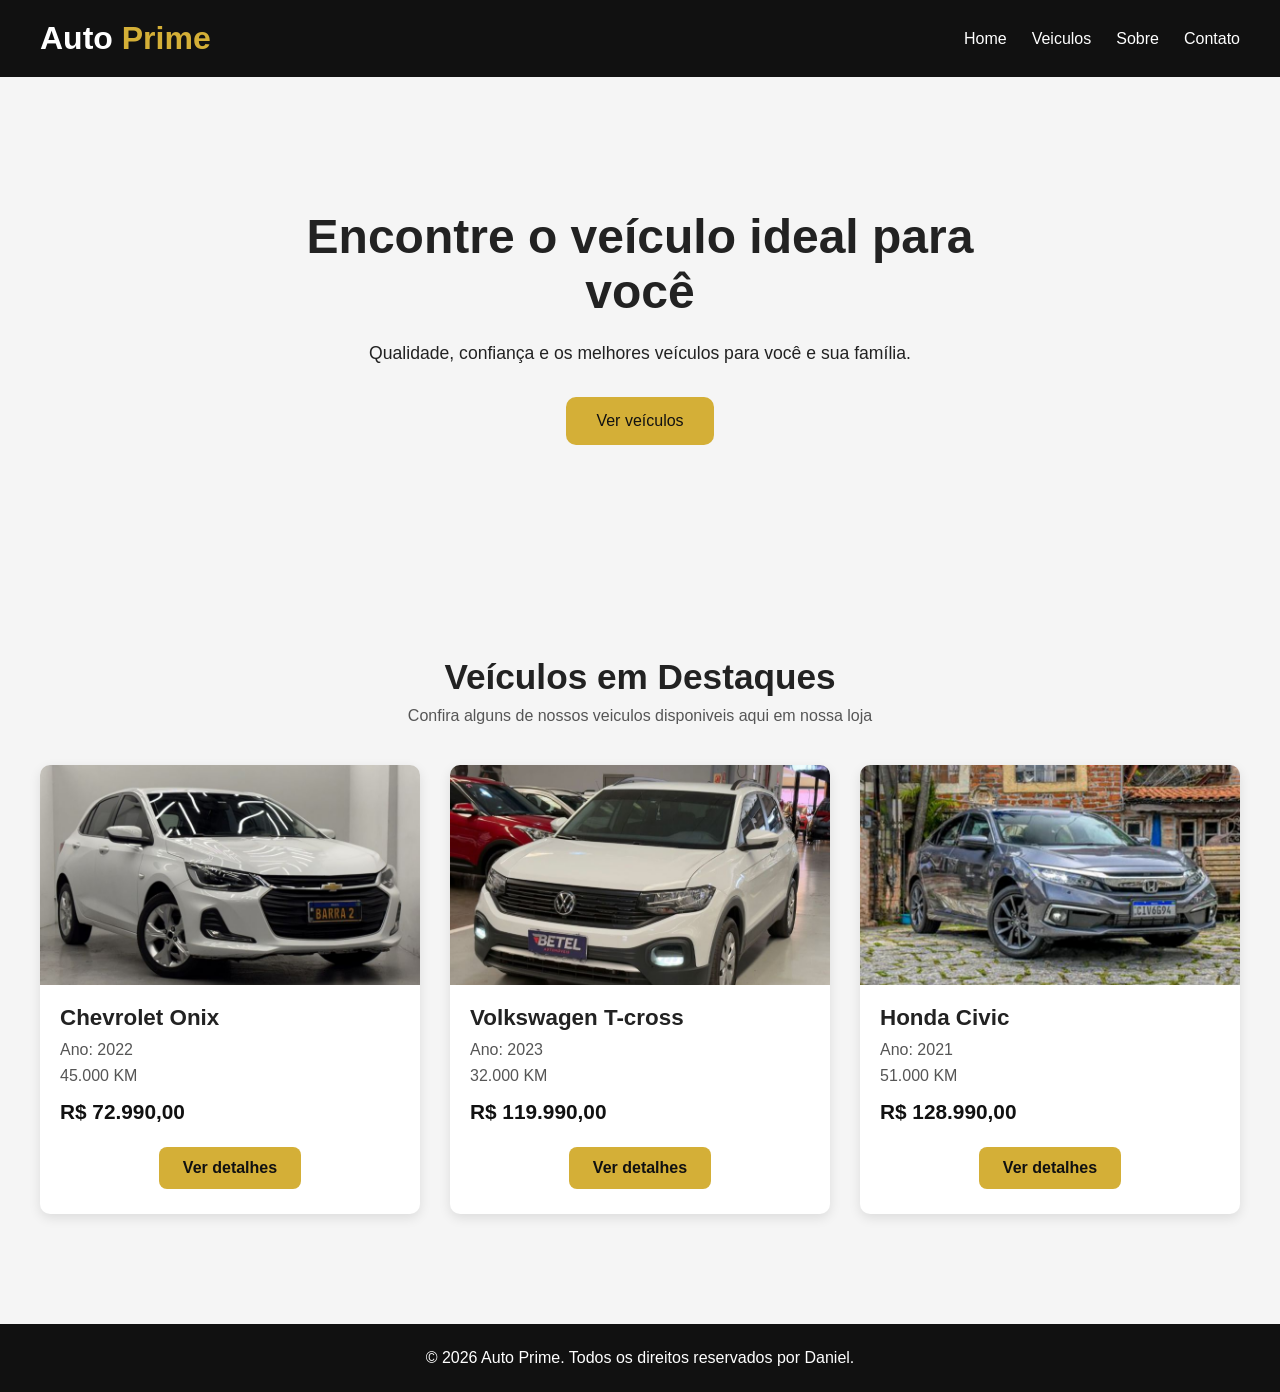
<file: index.html>
<!DOCTYPE html>
<html lang="pt-br">
<head>
    <meta charset="UTF-8">
    <meta name="viewport" content="width=device-width, initial-scale=1.0">
    <title>Auto Prime | Veículos</title>
    <link rel="stylesheet" href="home.css">
    <link rel="shortcut icon" href="img/logo.ico" type="image/x-icon">
</head>
<body>
    <header>
        <nav>
            <div class="nav-container">
                <a class="logo" href="index.html">Auto <span>Prime</span></a>
                <ul>
                    <li><a href="index.html">Home</a></li>
                    <li><a href="veiculos.html">Veiculos</a></li>
                    <li><a href="sobre.html">Sobre</a></li>
                    <li><a href="contatos.html">Contato</a></li>
                </ul>
            </div>
        </nav>
    </header>
    <main>
        <section id="home">
            <div class="hero-conteudo">
                <h1>Encontre o veículo ideal para você</h1>
                <p>
                    Qualidade, confiança e os melhores veículos para você e sua família.

                </p>
                <a href="veiculos.html">Ver veículos</a>

            </div>
        </section>
        <section id="veiculos-destaques">
            <h2>Veículos em Destaques</h2>
            <p>Confira alguns  de nossos veiculos disponiveis aqui em nossa loja</p>
            <div>
                <article>
                    <img src="img/Onix.jpg" alt="Chevrolet Onix 2022">
                    <h3>Chevrolet Onix</h3>
                    <p> Ano: 2022</p>
                    <p> 45.000 KM</p>
                    <p> R$ 72.990,00</p>
                    <a href="detalhes.html">Ver detalhes</a>
                </article>

                <article>
                    <img src="img/T-cross.jpg" alt="Volkswagen T-cross 2023">
                    <h3>Volkswagen T-cross</h3>
                    <p> Ano: 2023</p>
                    <p> 32.000 KM</p>
                    <p> R$ 119.990,00</p>
                    <a href="detalhes.html">Ver detalhes</a>
                </article>

                <article>
                    <img src="img/Honda-Civic.jpeg" alt="Honda Civic 2021">
                    <h3>Honda Civic</h3>
                    <p> Ano: 2021</p>
                    <p> 51.000 KM</p>
                    <p> R$ 128.990,00</p>
                    <a href="detalhes.html">Ver detalhes</a>
                </article>
            </div>
        </section>
    </main>
    <footer>&copy; 2026 Auto Prime. Todos os direitos reservados por Daniel.</footer>
</body>
</html>
</file>
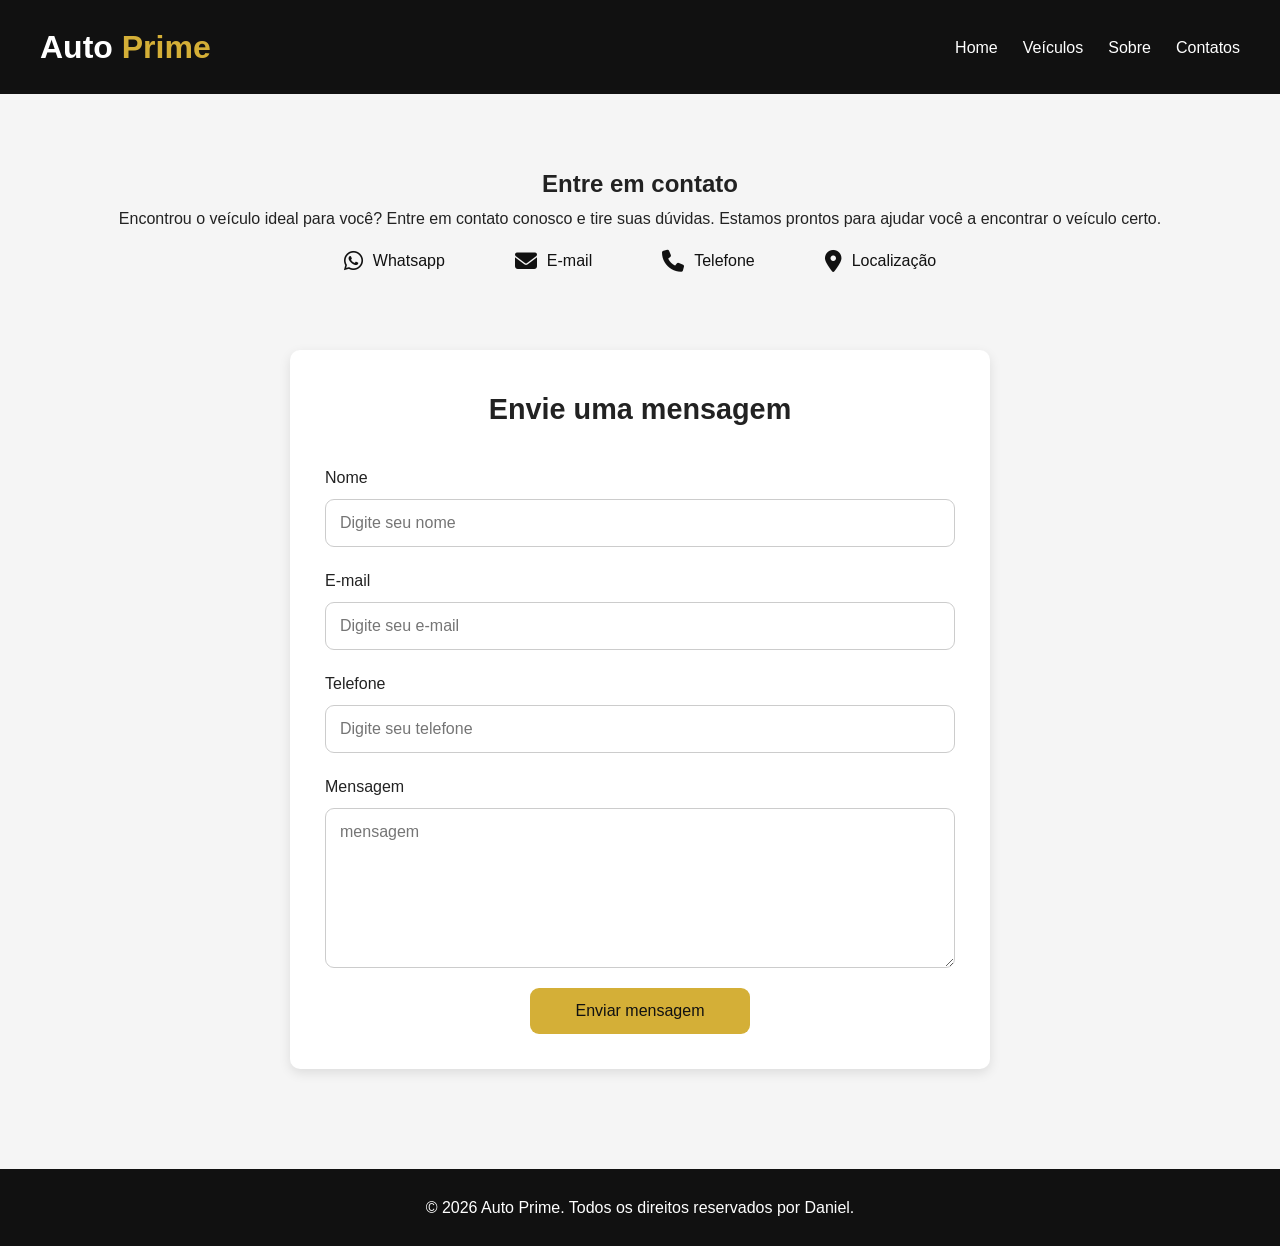
<file: contatos.html>
<!DOCTYPE html>
<html lang="pt-br">
<head>
    <meta charset="UTF-8">
    <meta name="viewport" content="width=device-width, initial-scale=1.0">
    <title>Auto Prime | Veículos</title>
    <link rel="stylesheet" href="contatos.css">
    <link rel="shortcut icon" href="img/logo.ico" type="image/x-icon">
    <link rel="stylesheet" href="https://cdnjs.cloudflare.com/ajax/libs/font-awesome/6.5.2/css/all.min.css">
</head>
<body>
    <header>
        <nav>
            <div class="nav-container">
                 <a class="logo" href="index.html">Auto <span>Prime</span></a>
                    <ul>
                        <li><a href="index.html">Home</a></li>
                        <li><a href="veiculos.html">Veículos</a></li>
                        <li><a href="sobre.html">Sobre</a></li>
                        <li><a href="contatos.html">Contatos</a></li>
                    </ul>
            </div>
        </nav>
    </header>
    <main>
        <section id="contato">
            <div class="contato-conteudo">
                <h1>Entre em contato</h1>
                <p class="descricao">Encontrou o veículo ideal para você? Entre em contato conosco e tire suas dúvidas. Estamos prontos para ajudar você a encontrar o veículo certo.
                </p>
            </div>
            <div class="redes">
                <a href="https://wa.me/5535999999999" target="_blank">
                    <i class="fa-brands fa-whatsapp"></i>
                    <span>Whatsapp</span>
                </a>
                <a href="mailto:contato@autoprime.com.br" target="_blank">
                    <i class="fa-solid fa-envelope"></i>
                    <span>E-mail</span>
                </a>
                <a href="tel:+5535999999999">
                    <i class="fa-solid fa-phone"></i>
                    <span>Telefone</span>
                </a>
                <a href="#">
                    <i class="fa-solid fa-location-dot"></i>
                    <span>Localização</span>
                </a>
            </div>
        </section>
        <section id="formulario">
            <div class="formulario">
                <h2>Envie uma mensagem</h2>
                <form>
                    <div class="campo">
                        <label for="nome">Nome</label>
                        <input type="text" id="nome" name="nome" placeholder="Digite seu nome" required>
                    </div>
                    <div class="campo">
                        <label for="email">E-mail</label>
                        <input type="email" id="email" name="email" placeholder="Digite seu e-mail" required>
                    </div>
                    <div class="campo">
                        <label for="telefone">Telefone</label>
                        <input type="text" id="telefone" name="telefone" placeholder="Digite seu telefone" required>
                    </div>
                    <div class="campo">
                        <label for="mensagem">Mensagem</label>
                        <textarea id="mensagem" name="mensagem" placeholder="mensagem" required></textarea>
                    </div>
                    <button type="submit">Enviar mensagem</button>
                </form>
            </div>
        </section>
    </main>
    <footer><p>&copy; 2026 Auto Prime. Todos os direitos reservados por Daniel.</p></footer>
</body>
</html>
</file>
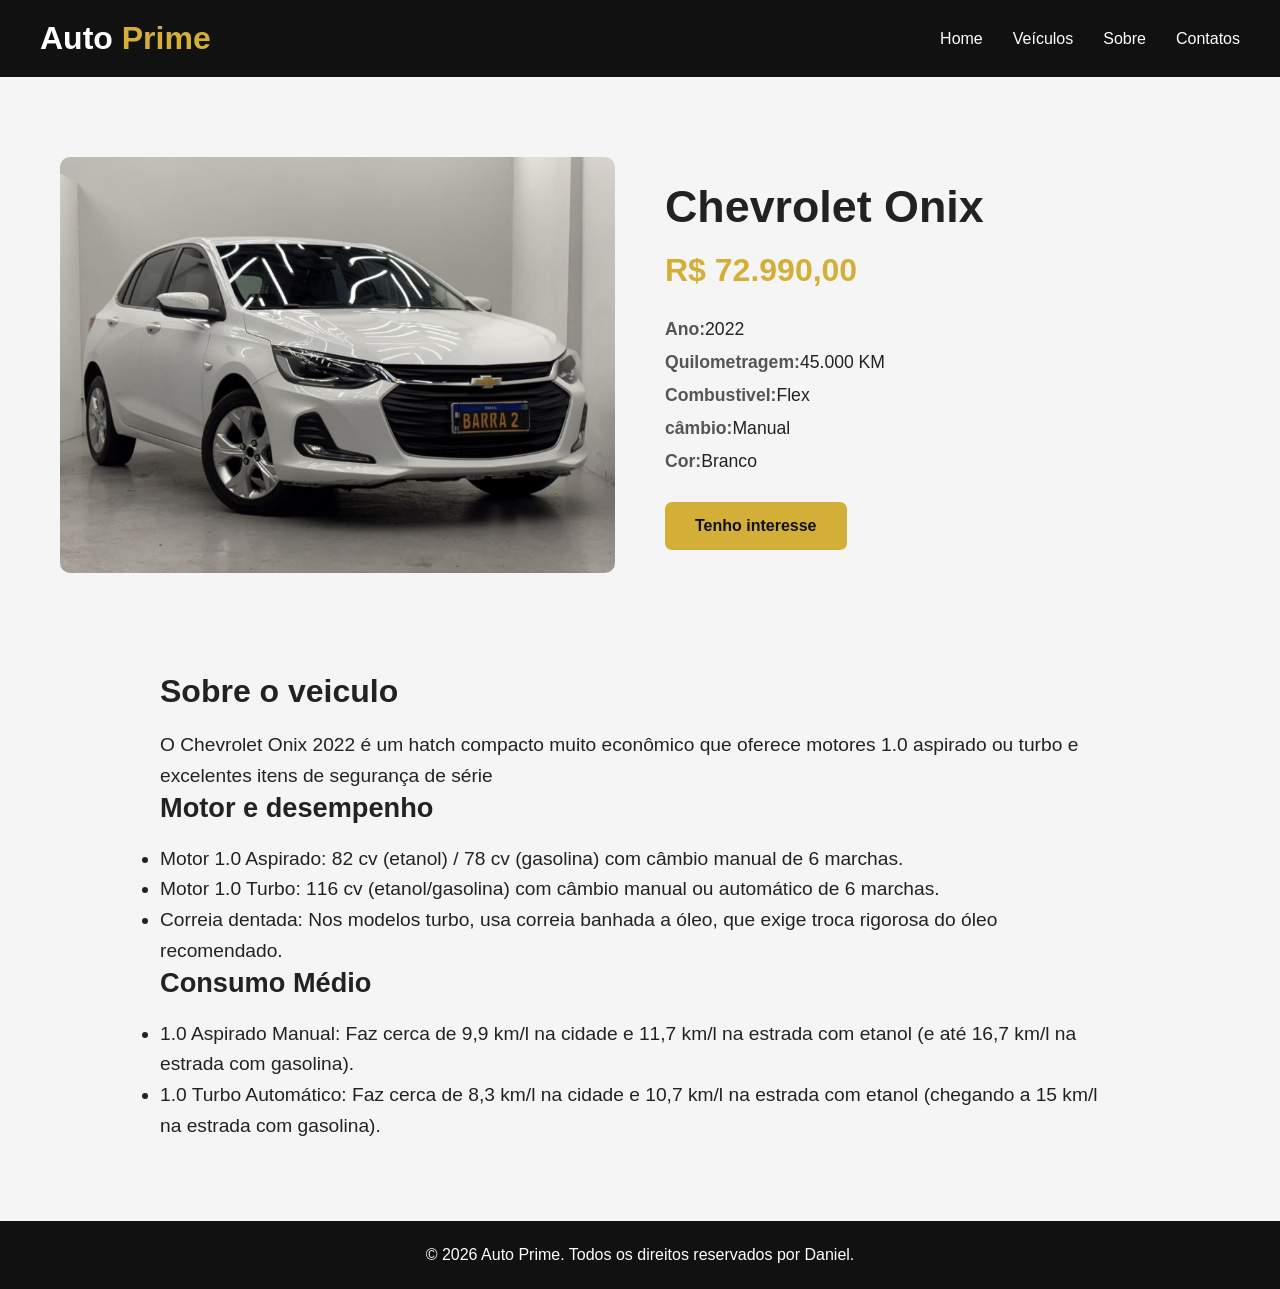
<file: detalhes.html>
<!DOCTYPE html>
<html lang="pt-br">
<head>
    <meta charset="UTF-8">
    <meta name="viewport" content="width=device-width, initial-scale=1.0">
    <link rel="shortcut icon" href="img/logo.ico" type="image/x-icon">
    <link rel="stylesheet" href="detalhes.css">
    <title>Auto Prime | Veículos</title>
</head>
<body>
    <header>
        <nav>
            <div class="nav-container">

                <a class="logo" href="index.html">Auto <span>Prime</span></a>

                <ul>

                    <li><a href="index.html">Home</a></li>
                    <li><a href="veiculos.html">Veículos</a></li>
                    <li><a href="sobre.html">Sobre</a></li>
                    <li><a href="contatos.html">Contatos</a></li>

                </ul>

            </div>
        </nav>
    </header>

    <main>

        <section id="detalhes-veiculos">
            <div class="imagem-veiculo">
                <img id="imagem-veiculo" src="img/Onix.jpg" alt="Chevrolet Onix 2022">
            </div>

            <div class="informacoes-veiculo">
                <h1 id="nome-veiculo">Chevrolet Onix</h1>
                <p id="preco-veiculo" class="preco">R$ 72.990,00</p>
               
                <div class="dados-veiculos">
                    <p><strong>Ano:</strong><span id="ano-veiculo">2022</span></p>
                    <p><strong>Quilometragem:</strong><span id="quilometragem-veiculo">45.000 KM</span></p>
                    <p><strong>Combustivel:</strong><span id="combustivel-veiculo">Flex</span></p>
                    <p><strong>câmbio:</strong><span id="cambio-veiculo">Manual</span></p>
                    <p><strong>Cor:</strong><span id="cor-veiculo">Branco</span></p>
                </div>
                <a href="contatos.html" class="botao-interesse">Tenho interesse</a>
            </div>
        </section>

        <section id="descricao">
            <h2>Sobre o veiculo</h2>
             <p id="descricao-veiculo">O Chevrolet Onix 2022 é um hatch compacto muito econômico que oferece motores 1.0 aspirado ou turbo e excelentes itens de segurança de série</p>
                <h3 >Motor e desempenho</h3>
                <ul id="caracteristicas-veiculo">
                    <li>
                        Motor 1.0 Aspirado: 82 cv (etanol) / 78 cv (gasolina) com câmbio manual de 6 marchas.
                    </li>
                    <li>
                        Motor 1.0 Turbo: 116 cv (etanol/gasolina) com câmbio manual ou automático de 6 marchas.
                    </li>
                    <li>
                        Correia dentada: Nos modelos turbo, usa correia banhada a óleo, que exige troca rigorosa do óleo recomendado.
                    </li>
                </ul>
                <h3>Consumo Médio</h3>
                <ul id="consumo-veiculo">
                    <li>
                        1.0 Aspirado Manual: Faz cerca de 9,9 km/l na cidade e 11,7 km/l na estrada com etanol (e até 16,7 km/l na estrada com gasolina).
                    </li>
                    <li>
                        1.0 Turbo Automático: Faz cerca de 8,3 km/l na cidade e 10,7 km/l na estrada com etanol (chegando a 15 km/l na estrada com gasolina).
                    </li>
                </ul>
        </section>

       
    </main>

    <footer><p>&copy; 2026 Auto Prime. Todos os direitos reservados por Daniel.</p></footer>
    <script src="detalhes.js"></script>
</body>
</html>
</file>
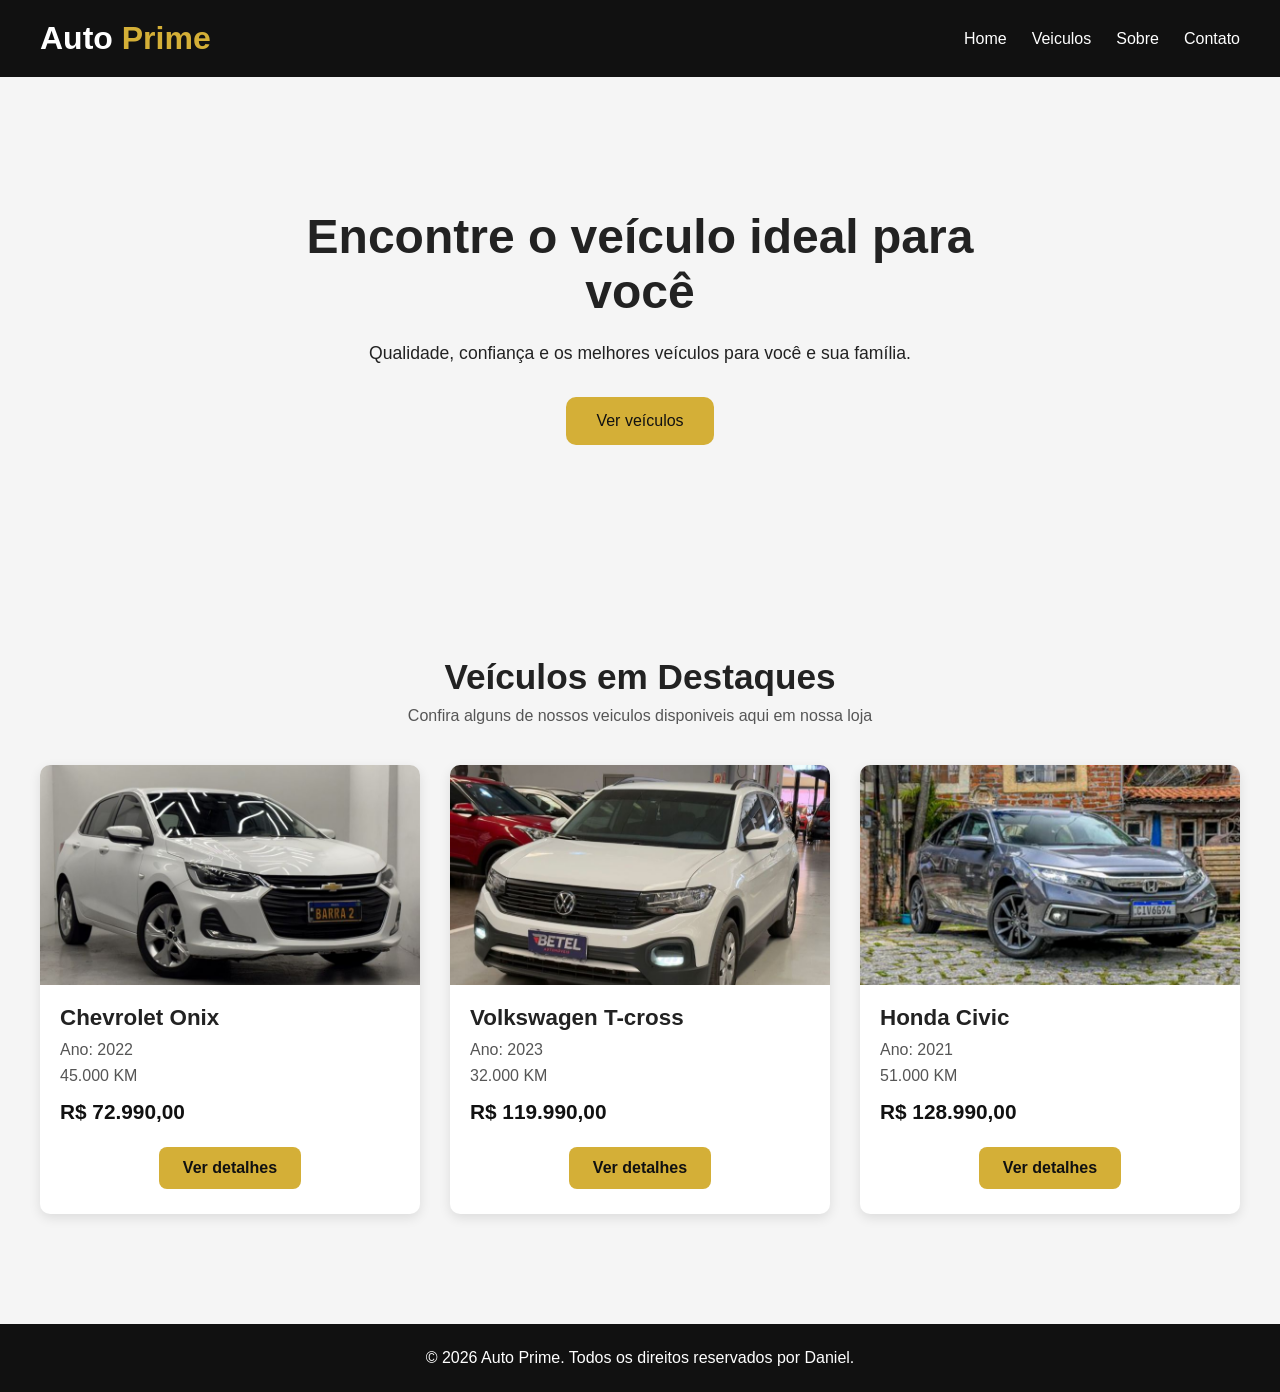
<file: home.html>
<!DOCTYPE html>
<html lang="pt-br">
<head>
    <meta charset="UTF-8">
    <meta name="viewport" content="width=device-width, initial-scale=1.0">
    <title>Auto Prime | Veículos</title>
    <link rel="stylesheet" href="home.css">
    <link rel="shortcut icon" href="img/logo.ico" type="image/x-icon">
</head>
<body>
    <header>
        <nav>
            <div class="nav-container">
                <a class="logo" href="index.html">Auto <span>Prime</span></a>
                <ul>
                    <li><a href="home.html">Home</a></li>
                    <li><a href="veiculos.html">Veiculos</a></li>
                    <li><a href="sobre.html">Sobre</a></li>
                    <li><a href="contatos.html">Contato</a></li>
                </ul>
            </div>
        </nav>
    </header>
    <main>
        <section id="home">
            <div class="hero-conteudo">
                <h1>Encontre o veículo ideal para você</h1>
                <p>
                    Qualidade, confiança e os melhores veículos para você e sua família.

                </p>
                <a href="veiculos.html">Ver veículos</a>

            </div>
        </section>
        <section id="veiculos-destaques">
            <h2>Veículos em Destaques</h2>
            <p>Confira alguns  de nossos veiculos disponiveis aqui em nossa loja</p>
            <div>
                <article>
                    <img src="img/Onix.jpg" alt="Chevrolet Onix 2022">
                    <h3>Chevrolet Onix</h3>
                    <p> Ano: 2022</p>
                    <p> 45.000 KM</p>
                    <p> R$ 72.990,00</p>
                    <a href="detalhes.html">Ver detalhes</a>
                </article>

                <article>
                    <img src="img/T-cross.jpg" alt="Volkswagen T-cross 2023">
                    <h3>Volkswagen T-cross</h3>
                    <p> Ano: 2023</p>
                    <p> 32.000 KM</p>
                    <p> R$ 119.990,00</p>
                    <a href="detalhes.html">Ver detalhes</a>
                </article>

                <article>
                    <img src="img/Honda-Civic.jpeg" alt="Honda Civic 2021">
                    <h3>Honda Civic</h3>
                    <p> Ano: 2021</p>
                    <p> 51.000 KM</p>
                    <p> R$ 128.990,00</p>
                    <a href="detalhes.html">Ver detalhes</a>
                </article>
            </div>
        </section>
    </main>
    <footer>&copy; 2026 Auto Prime. Todos os direitos reservados por Daniel.</footer>
</body>
</html>
</file>
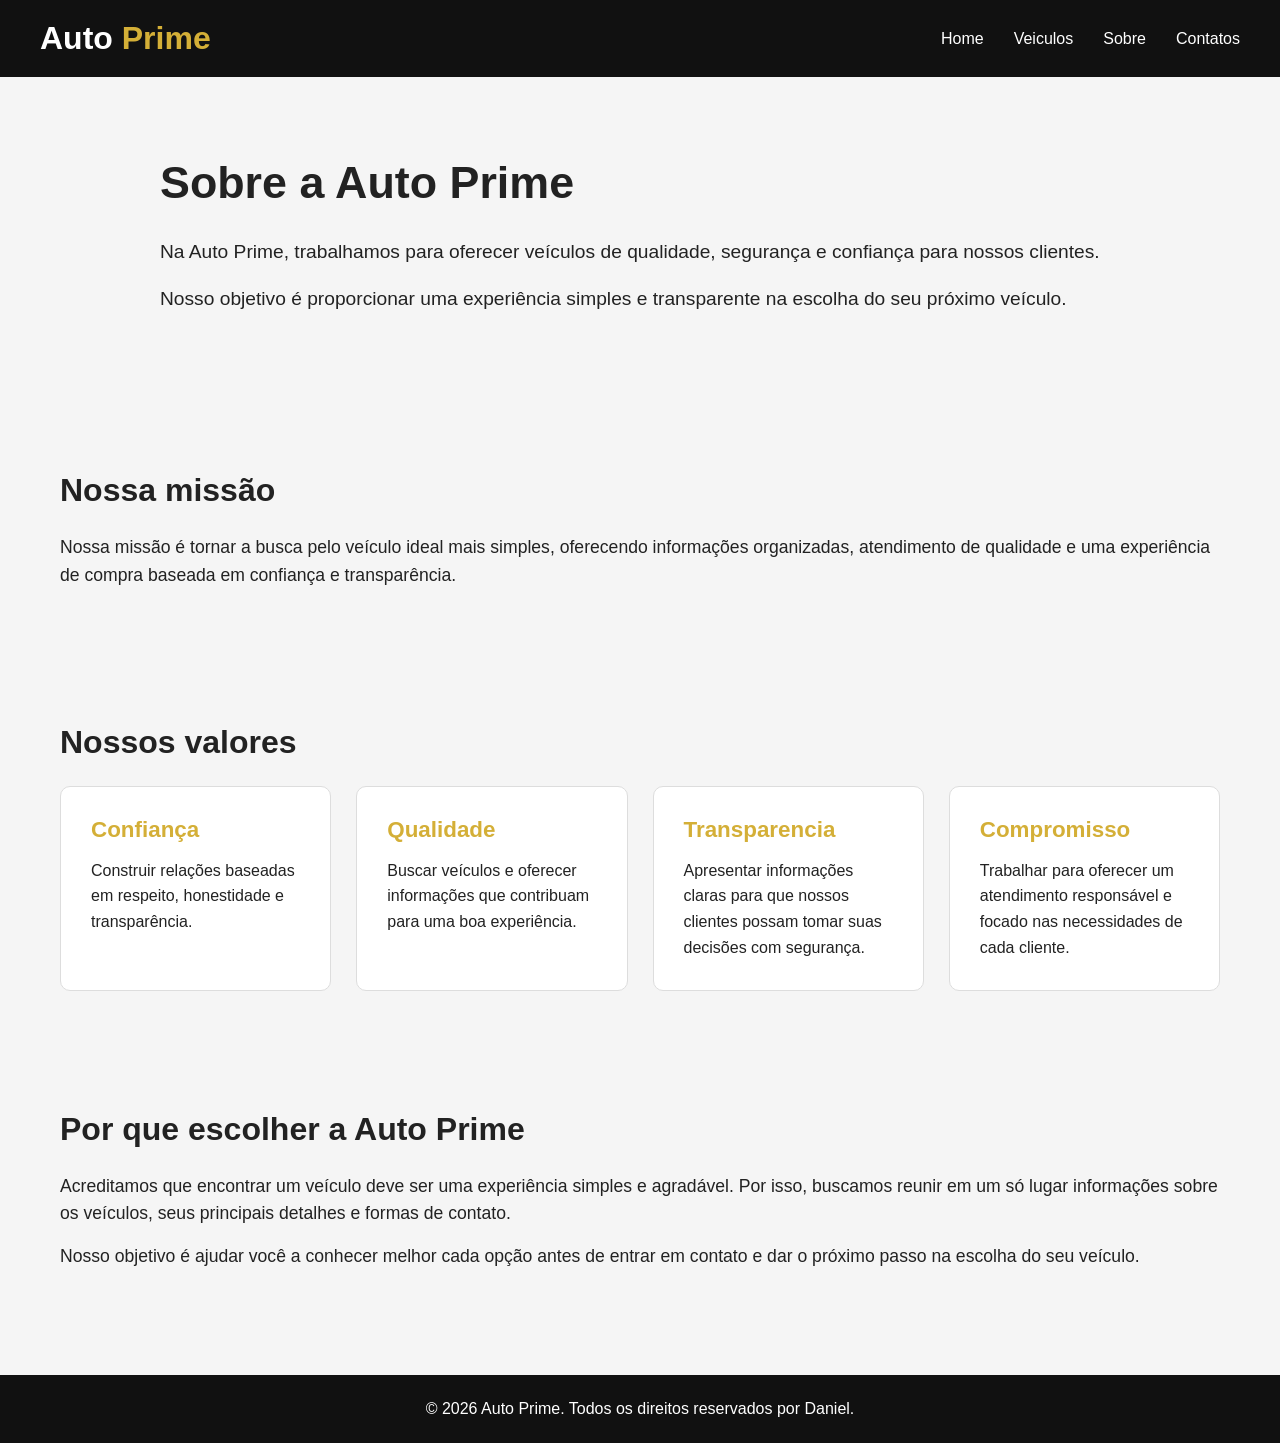
<file: sobre.html>
<!DOCTYPE html>
<html lang="pt-br">
<head>
    <meta charset="UTF-8">
    <meta name="viewport" content="width=device-width, initial-scale=1.0">
    <title>Auto Prime | Veículos</title>
    <link rel="stylesheet" href="sobre.css">
    <link rel="shortcut icon" href="img/logo.ico" type="image/x-icon">
</head>
<body>
    <header>
        <nav>
            <div class="nav-container">
                <a class="logo" href="index.html">Auto <span>Prime</span></a>
                <ul>
                    <li>
                        <a href="index.html">Home</a>
                    </li>
                    <li>
                        <a href="veiculos.html">Veiculos</a>
                    </li>
                    <li>
                        <a href="sobre.html">Sobre</a>
                    </li>
                    <li>
                        <a href="contatos.html">Contatos</a>
                    </li>
                </ul>
            </div>
        </nav>
    </header>
    <main>
        <section id="sobre">
            <h1>Sobre a Auto Prime</h1>
            <p>
                Na Auto Prime, trabalhamos para oferecer veículos de qualidade,
                segurança e confiança para nossos clientes.
            </p>
            <p>
                Nosso objetivo é proporcionar uma experiência simples e transparente
                na escolha do seu próximo veículo.
            </p>

        </section>
        <section id="missao">
            <h2>Nossa missão</h2>
            <p>
                  Nossa missão é tornar a busca pelo veículo ideal mais simples,
                oferecendo informações organizadas, atendimento de qualidade
                e uma experiência de compra baseada em confiança e
                transparência.
            </p>
        </section>
        <section id="valores">
            <h2>Nossos valores</h2>
            <div class="cards-valores">
                <div class="card-valor">
                    <h3>Confiança</h3>
                    <p>
                         Construir relações baseadas em respeito, honestidade
                        e transparência.
                    </p>
                </div>
                <div class="card-valor">
                    <h3>Qualidade</h3>
                    <p>
                         Buscar veículos e oferecer informações que contribuam
                        para uma boa experiência.
                    </p>
                </div>
                <div class="card-valor">
                    <h3>Transparencia</h3>
                    <p>
                        Apresentar informações claras para que nossos clientes
                        possam tomar suas decisões com segurança.
                    </p>
                </div>
                <div class="card-valor">
                    <h3>Compromisso</h3>
                    <p>Trabalhar para oferecer um atendimento responsável
                        e focado nas necessidades de cada cliente.</p>
                </div>
            </div>
        </section>
        <section id="diferenciais">
            <h2>Por que escolher a Auto Prime</h2>
            <p>
                Acreditamos que encontrar um veículo deve ser uma experiência
                simples e agradável. Por isso, buscamos reunir em um só lugar
                informações sobre os veículos, seus principais detalhes e
                formas de contato.
            </p>
            <p>
                Nosso objetivo é ajudar você a conhecer melhor cada opção
                antes de entrar em contato e dar o próximo passo na escolha
                do seu veículo.
            </p>
        </section>
    </main>
    <footer><p>&copy; 2026 Auto Prime. Todos os direitos reservados por Daniel.</p></footer>
</body>
</html>
</file>
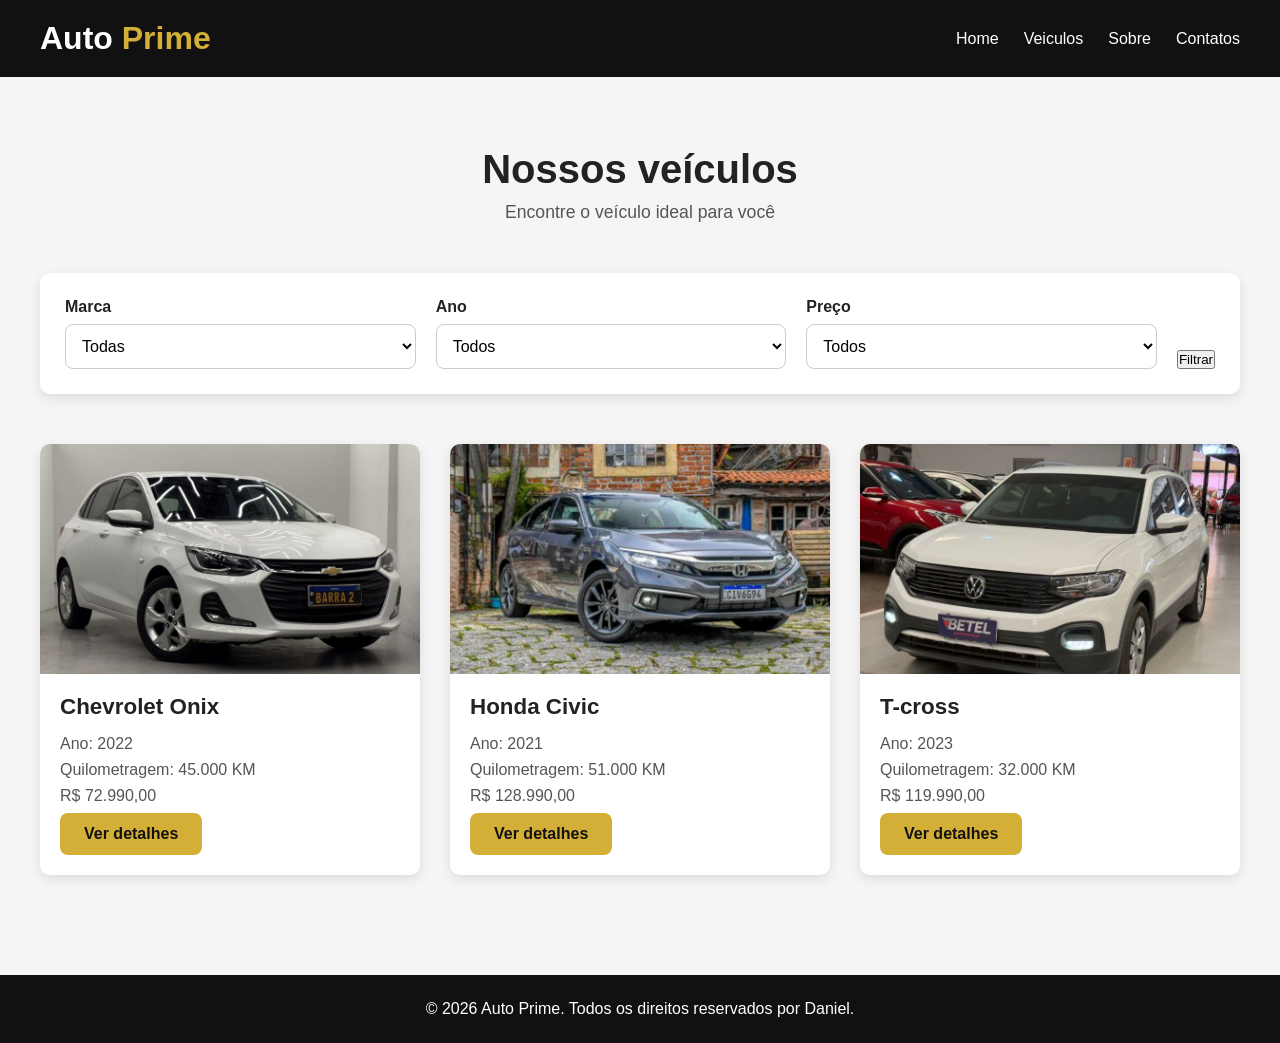
<file: veiculos.html>
<!DOCTYPE html>
<html lang="pt-br">
<head>
    <meta charset="UTF-8">
    <meta name="viewport" content="width=device-width, initial-scale=1.0">
    <title>Auto Prime | Veículos</title>
    <link rel="stylesheet" href="veiculos.css">
    <link rel="shortcut icon" href="img/logo.ico" type="image/x-icon">
</head>
<body>
    <header>
        <nav>
            <div class="nav-container">

                <a class="logo" href="index.html">Auto <span>Prime</span></a>

                <ul>

                    <li><a href="index.html">Home</a></li>
                    <li><a href="veiculos.html">Veiculos</a></li>
                    <li><a href="sobre.html">Sobre</a></li>
                    <li><a href="contatos.html">Contatos</a></li>

                </ul>

            </div>

        </nav>

    </header>

    <main>

        <section id="veiculos">

            <div class="titulo">

                <h1>Nossos veículos</h1>
                <p>Encontre o veículo ideal para você</p>

            </div>

            <div class="filtro-veiculos">

                <div class="campo-filtro">

                    <label for="marca">Marca</label>
                    <select  id="marca">
                        <option value="">Todas</option>
                        <option value="Chevrolet">Chevrolet</option>
                        <option value="Volkswagen">Volkswagen</option>
                        <option value="Honda">Honda</option>
                    </select>

                </div>

                <div class="campo-filtro">

                    <label for="ano">Ano</label>
                    <select  id="ano">
                        <option value="">Todos</option>
                        <option value="2023">2023</option>
                        <option value="2022">2022</option>
                        <option value="2021">2021</option>
                    </select>

                </div>

                <div class="campo-filtro">
                    <label for="preco">Preço</label>
                    <select id="preco">
                        <option value="">Todos</option>
                        <option value="70000">Até R$ 70.000</option>
                        <option value="100000">Até R$ 100.000</option>
                        <option value="150000">Até R$ 150.000</option>
                    </select>
                </div>

                <button type="button">Filtrar</button>

            </div>

            <div class="lista-veiculos">

                <article class="card-veiculo"
                    data-marca="Chevrolet"
                    data-ano="2022"
                    data-preco="72990">

                    <img src="img/Onix.jpg" alt="Chevrolet Onix 2022">

                    <div class="info-veiculos">

                        <h2>Chevrolet Onix </h2>
                        <p>Ano: 2022</p>
                        <p>Quilometragem: 45.000 KM</p>
                        <p class="Preco">R$ 72.990,00 </p>

                        <a href="detalhes.html?carro=onix">Ver detalhes</a>

                    </div>

                </article>

                <article class="card-veiculo"
                data-marca="Honda"
                data-ano="2021"
                data-preco="128990">

                    <img src="img/Honda-Civic.jpeg" alt="Honda Civic 2021">

                    <div class="info-veiculos">

                        <h2>Honda Civic</h2>
                        <p>Ano: 2021</p>
                        <p>Quilometragem: 51.000 KM</p>
                        <p class="Preco">R$ 128.990,00</p>

                        <a href="detalhes.html?carro=civic">Ver detalhes</a>

                    </div>

                </article>

                <article class="card-veiculo"
                data-marca="Volkswagen"
                data-ano="2023"
                data-preco="119990">

                    <img src="img/T-cross.jpg" alt="T-cross 2023">

                    <div class="info-veiculos">

                        <h2>T-cross</h2>
                        <p>Ano: 2023</p>
                        <p>Quilometragem: 32.000 KM</p>
                        <p class="Preco">R$ 119.990,00</p>

                        <a href="detalhes.html?carro=tcross">Ver detalhes</a>

                    </div>

                </article>

            </div>

        </section>

    </main>
    <footer>
        <p>&copy; 2026 Auto Prime. Todos os direitos reservados por Daniel.</p>
    </footer>
    <script src="veiculos.js"></script>
</body>
</html>
</file>
<file: home.css>
@charset "UTF-8";
:root{
    --cor-principal: #111111;
    --cor-secundaria: #f5f5f5;
    --cor-destaque: #d4af37;
    --cor-texto: #222222;
    --cor-texto-claro: #ffffff;
    --cor-links:#c19b2e;
    --cor-sub-titulo:#555;
}

*{
    margin: 0;
    padding: 0;
    box-sizing: border-box;
}

.hero-conteudo{
    max-width: 800px;
    padding: 20px;
}

.logo{
    font-size: 2rem;
    font-weight: bold;
    color: var(--cor-texto-claro);
}

.logo span{
    color: var(--cor-destaque);
}

.nav-container{
    width: 100%;
    max-width: 1200px;
    margin: auto;
    display: flex;
    align-items: center;
    justify-content: space-between;
}

#home{
    min-height: 500px;
    display: flex;
    align-items: center;
    justify-content: center;
    text-align: center;
}

#home h1{
    font-size: 3rem;
    margin-bottom: 20px;
    max-width: 700px;
    margin-left: auto;
    margin-right: auto;
}

#home p{
    font-size: 1.1rem;
    margin-bottom: 30px;
    line-height: 1.6;
}

#home a{
    display: inline-block;
    padding: 15px 30px;
    background-color: var(--cor-destaque);
    border-radius: 10px;
    text-decoration: none;
    color: var(--cor-principal);
    transition: 0.3s;
}

#home a:hover{
    transform: translateY(-5px);
    background-color: var(--cor-links);
    filter: brightness(0.9);
   
}

#veiculos-destaques{
    padding: 80px 20px;
    text-align: center;
    background-color: var(--cor-secundaria);
}

#veiculos-destaques h2{
    font-size: 2.2rem;
    margin-bottom: 10px;
}

#veiculos-destaques p{
    margin-bottom: 40px;
    color: var(--cor-sub-titulo);
}

#veiculos-destaques > div{
    max-width: 1200px;
    margin: 0 auto;
    display: grid;
    grid-template-columns: repeat(3, 1fr);
    gap: 30px;
}

#veiculos-destaques article{
    background-color: var(--cor-texto-claro);
    border-radius: 10px;
    overflow: hidden;
    box-shadow: 0 4px 12px rgba(0,0 , 0, 0.1);
    transition: 0.3s;
    padding-bottom: 25px;
}

#veiculos-destaques article:hover{
    transform: translateY(-8px);
    box-shadow: 0 8px 20px rgba(0, 0, 0, 0.18);
}

#veiculos-destaques article img{

    width: 100%;
    height: 220px;
    object-fit: cover;
    display: block;
}

#veiculos-destaques article h3{
    font-size: 1.4rem;
    margin: 20px 20px 10px;
    text-align: left;
}

#veiculos-destaques article p{
    margin: 8px 20px;
    text-align: left;
    color: var(--cor-sub-titulo);
}

#veiculos-destaques article p:nth-of-type(3){
    font-size: 1.3rem;
    font-weight: 700;
    color: var(--cor-principal);
    margin-top: 15px;

}

#veiculos-destaques article a{
    display: inline-block;
    margin-top: 15px;
    padding: 12px 24px;
    background-color: var(--cor-destaque);
    color: var(--cor-principal);
    text-decoration: none;
    font-weight: 600;
    border-radius: 8px;
    transition: 0.3s;
}

#veiculos-destaques article a:hover{
    filter: brightness(0.9);
    transform: translateY(-5px);
}

body{
    font-family: Arial, Helvetica, sans-serif;
    background-color: var(--cor-secundaria);
    color: var(--cor-texto);
}

header{
    background-color: var(--cor-principal);
    padding: 20px 40px;
}



nav ul{
    list-style: none;
    display: flex;
    gap: 25px;

}

nav a{
    color: var(--cor-texto-claro);
    text-decoration: none;
    display: inline-block;
    position: relative;
    transition: 0.3s;
}

nav a:hover{
    color: var(--cor-destaque);
    transform: translateY(-3px);
}

nav ul li a::after{
    content: "";
    position: absolute;
    left: 0px;
    bottom: -5px;
    width: 0;
    height: 2px;
    background-color: var(--cor-destaque);
    transition: 0.3s;
}

nav ul li a:hover::after{
    width: 100%;
}

footer{
    background-color: var(--cor-principal);
    color: var(--cor-texto-claro);
    text-align: center;
    padding: 25px;
    margin-top: 30px;
}

@media (max-width: 768px){
    header{
        padding: 20px;
    }
    .nav-container{
        flex-direction: column;
        gap: 20px;
    }
    nav ul{
        justify-content: center;
        flex-wrap: wrap;
        gap: 15px;
    }
    #home{
        min-height: 450px;
        padding: 40px 20px;
    }
    #home h1{
        font-size: 2.3rem;
    }
    #home p{
        font-size: 1rem;
    }
    #veiculos-destaques{
        padding: 60px 20px;
    }
    #veiculos-destaques h2{
        font-size: 2rem;
    }
    #veiculos-destaques > div{
        grid-template-columns: repeat(2, 1fr);
        gap: 20px;
    }
    }
    @media (max-width: 600px){
        .logo{
            font-size: 1.8rem;
        }
        nav ul{
            gap: 12px;
        }
        nav ul li a{
            font-size: 0.95rem;
        }
        #home{
            min-height: 400px;
        }
        #home a{
            padding: 13px 25px;
        }
        #veiculos-destauqes{
            padding: 50px 15px;
        }
        #veiculos-destaques h2{
            font-size: 1.8rem;
        }
        #veiculos-destaques > div{
            grid-template-columns: 1fr;
            gap: 25px;
        }
        #veiculos-destaques article img{
            height: 220px;
        }
    }
</file>
<file: contatos.css>
@charset "UTF-8";

:root{
    --cor-principal: #111111;
    --cor-secundaria: #f5f5f5; 
    --cor-destaque: #d4af37; 
    --cor-texto: #222222; 
    --cor-texto-claro: #ffffff; 
    --cor-links: #c19b2e; 
    --cor-sub-titulo: #555555;
}

*{
    margin: 0;
    padding: 0;
    box-sizing: border-box;
}

.logo{
    font-size: 2rem;
    font-weight: bold;
    color: var(--cor-texto-claro);
    text-decoration: none;
}

.logo span{
    color: var(--cor-destaque);
}

.nav-container{
    width: 100%;
    max-width: 1200px;
    margin: auto;
    display: flex;
    align-items: center;
    justify-content: space-between;
}

.titulo{
    max-width: 750px;
    margin: 0 auto 45px;
}

.titulo h1{
    font-size: 2.5rem;
    margin-bottom: 10px;
}

.titulo p{
    color: var(--cor-sub-titulo);
    font-size: 1.1rem;
}

.redes{
    display: flex;
    justify-content: center;
    flex-wrap: wrap;
    gap: 20px;
}

.redes a{
    text-decoration: none;
    color: var(--cor-principal);
    padding: 15px 25px;
    border-radius: 10px;
    display: flex;
    align-items: center;
    gap: 10px;
    transition: 0.3s;
}

.redes a:hover{
    background-color: var(--cor-destaque);
    transform: translateY(-5px);
}

.redes i{
    font-size: 22px;
}

.formulario{
    max-width: 700px;
    margin: auto;
    background-color: var(--cor-texto-claro);
    padding: 35px;
    border-radius: 10px;
    box-shadow: 0 4px 12px rgba(0, 0, 0, 0.1);
}

.formulario h2{
    text-align: center;
    font-size: 1.8rem;
    margin-bottom: 30px;
}

.campo{
    display: flex;
    flex-direction: column;
    gap: 8px;
}

.campo label{
    font-weight: 600px;
}

.campo input, .campo textarea{
    width: 100%;
    padding: 14px;
    border: 1px solid #ccc;
    border-radius: 9px;
    font-size: 1rem;
    font-family: Arial, Helvetica, sans-serif;
    outline: none;
    transition: 0.3s;
}

.campo input:focus, .campo textarea:focus{
    border-color: var(--cor-destaque);
    box-shadow: 0 0 0 2px rgba(212, 175, 55, 0.15);
}

.campo textarea{
    min-height: 160px;
    resize: vertical;
}

#contato{
    max-width: 1200px;
    margin: auto;
    padding: 70px 20px 40px;
    text-align: center;
}

#formulario{
    padding: 20px 20px 70px;
}

body{
    font-family: Arial, Helvetica, sans-serif;
    background-color: var(--cor-secundaria);
    color: var(--cor-texto);
    line-height: 1.7;
}

header{
    background-color: var(--cor-principal);
    padding: 20px 40px;
}

nav a{
    color: var(--cor-texto-claro);
    text-decoration: none;
    display: inline-block;
    position: relative;
    transition: 0.3s;
}

nav a:hover{
    color: var(--cor-destaque);
    transform: translateY(-5px);
}

nav ul{
    list-style: none;
    display: flex;
    gap: 25px;
}

nav ul li a{
    color: var(--cor-texto-claro);
    text-decoration: none;
    display: inline-block;
    position: relative;
    transition: 0.3s;
}

nav ul li a:hover{
    color: var(--cor-destaque);
    transform: translateY(-5px);
}

nav ul li a::after{
    content: "";
    position: absolute;
    left: 0;
    bottom: -5px;
    width: 0;
    height: 2px;
    background-color: var(--cor-destaque);
    transition: 0.3s;
}

nav ul li a:hover::after{
    width: 100%;
}

form{
    display: flex;
    flex-direction: column;
    gap: 20px;
}

form button{
    width: 220px;
    margin: auto;
    padding: 14px 20px;
    border: none;
    border-radius: 9px;
    background-color: var(--cor-destaque);
    color: var(--cor-principal);
    font-size: 1rem;
    font-weight: 600px;
    cursor: pointer;
    transition: 0.3s;
}

form button:hover{
    transform: translateY(-5px);
    filter: brightness(0.9);
}

footer{
    background-color: var(--cor-principal);
    color: var(--cor-texto-claro);
    text-align: center;
    padding: 25px;
    margin-top: 30px;
}

@media (max-width: 768px){
    header{
        padding: 20px;
    }
    .nav-container{
        flex-direction: column;
        gap: 20px;
    }
    nav ul{
        justify-content: center;
        flex-wrap: wrap;
        gap: 15px;
    }
    #contato{
        padding-top: 50px;
    }
    .titulo h1{
        font-size: 2rem;
    }
    .formulario{
        padding: 25px 20px;
    }
}

@media (max-width: 480px){
    .logo{
        font-size: 1.7rem;
    }
    nav ul{
        gap: 12px;
    }
    nav ul li a{
        font-size: 14px;
    }
    .redes{
        flex-direction: column;
    }
    .redes a{
        justify-content: center;
    }
    form button{
        width: 100%;
    }
}
</file>
<file: detalhes.css>
@charset "UTF-8";

:root{
     --cor-principal: #111111;
    --cor-secundaria: #f5f5f5;
    --cor-destaque: #d4af37;
    --cor-texto: #222222;
    --cor-texto-claro: #ffffff;
    --cor-links:#c19b2e;
    --cor-sub-titulo:#555;
}

*{
    margin: 0;
    padding: 0;
    box-sizing: border-box;
}

.nav-container{
    width: 100%;
    max-width: 1200px;
    margin: auto;
    display: flex;
    align-items:center;
    justify-content: space-between;
}

.logo{
    font-size: 2rem;
    font-weight: bold;
    color: var(--cor-texto-claro);
    text-decoration: none;
}

.logo span{
    color: var(--cor-destaque);
}

.imagem-veiculo{
    width: 100%;
}

.informacoes-veiculo h1{
    font-size: 2.8rem;
    margin-bottom: 20px;
}

.preco{
    color: var(--cor-destaque);
    font-size: 2rem;
    font-weight: bold;
    margin-bottom: 30px;
}

.dados-veiculos{
    margin-bottom: 30px;
}

.dados-veiculos p{
    margin-bottom: 12px;
    font-size: 1.1rem;
}

.dados-veiculos strong{
    color: var(--cor-sub-titulo);
}

.botao-interesse{
    display: inline-block;
    background-color: var(--cor-destaque);
    color: var(--cor-principal);

    padding: 15px 30px;

    text-decoration: none;
    font-weight: bold;

    border-radius: 7px;
    transition: 0.3s;

}

.botao-interesse:hover{
    transform: translateY(-3px);
    filter: brightness(0.9);
}

#detalhes-veiculos{
    max-width: 1200px;
    margin: 60px auto;
    padding: 20px;

    display: grid;
    grid-template-columns: 1fr 1fr;
    gap: 50px;
    align-items: center;
}


#imagem-veiculo{
    width: 100%;
    max-width: 600px;
    border-radius: 10px;
    display: block;
}



#descricao{
    max-width: 1000px;
    margin: 0 auto 60px;
    padding: 20px;
}

#descricao h2{
    font-size: 2rem;
    margin-bottom: 20px;
}

#descricao h3{
    font-size: 1.7rem;
    margin-bottom: 20px;
}

#descricao p{
    color: var(--cor-texto);
    font-size: 1.2rem;
    line-height: 1.6;
}

#descricao ul li{
    color: var(--cor-texto);
    font-size: 1.2rem;
    line-height: 1.6;
}

body{
    font-family: Arial, Helvetica, sans-serif;
    background-color: var(--cor-secundaria);
    color: var(--cor-texto);
}

header{
    background-color: var(--cor-principal);
    padding: 20px 40px;
}

nav a{
    color: var(--cor-texto-claro);
    text-decoration: none;
    display: inline-block;
    position: relative;
    transition: 0.3s;
}

nav a:hover{
    color: var(--cor-destaque);
    transform: translateY(-5px);
}

nav ul{
    display: flex;
    list-style: none;
    gap: 30px;
}

nav ul a{
    color: var(--cor-texto-claro);
    text-decoration: none;
    display: inline-block;
    position: relative;
    transition: 0.3s;
}

nav ul a:hover{
    color: var(--cor-destaque);
    transform: translateY(-5px);
}

nav ul li a{
    color: var(--cor-texto-claro);
    text-decoration: none;
    font-size: 1rem;
    transition: 0.3s;
}

nav ul li a:hover{
    color: var(--cor-destaque);
    transform: translateY(-5px);

}

nav ul li a::after{
    content: "";
    position: absolute;
    left: 0;
    bottom: -5px;
    width: 0;
    height: 2px;
    background-color: var(--cor-destaque);
    transition: 0.3s;
}

nav ul li a:hover::after{
    width: 100%;
}
footer{
    background-color: var(--cor-principal);
    color: var(--cor-texto-claro);
    text-align: center;
    padding: 25px;
    margin-top: 30px;
}
@media (max-width: 768px) {

    header {
        padding: 20px;
    }

    .nav-container {
        flex-direction: column;
        gap: 20px;
    }

    .logo {
        font-size: 1.8rem;
    }

    nav ul {
        gap: 20px;
        padding: 0;
        flex-wrap: wrap;
        justify-content: center;
    }

    nav ul li a {
        font-size: 0.95rem;
    }

    #detalhes-veiculos {
        grid-template-columns: 1fr;
        gap: 30px;
        margin: 30px auto;
        padding: 20px;
    }

    .imagem-veiculo {
        width: 100%;
    }

    #imagem-veiculo {
        width: 100%;
        max-width: 100%;
        height: auto;
    }

    .informacoes-veiculo h1 {
        font-size: 2.2rem;
        margin-bottom: 15px;
    }

    .preco {
        font-size: 1.7rem;
        margin-bottom: 25px;
    }

    .dados-veiculos p {
        font-size: 1rem;
    }

    .botao-interesse {
        width: 100%;
        text-align: center;
        padding: 14px 20px;
    }

    #descricao {
        padding: 20px;
        margin-bottom: 40px;
    }

    #descricao h2 {
        font-size: 1.8rem;
    }

    #descricao h3 {
        font-size: 1.5rem;
        margin-top: 30px;
    }

    #descricao p,
    #descricao ul li {
        font-size: 1rem;
        line-height: 1.6;
    }

    #descricao ul {
        padding-left: 25px;
    }

    footer {
        padding: 20px;
    }

    footer p {
        font-size: 0.9rem;
        line-height: 1.5;
    }
}
</file>
<file: sobre.css>
@charset "UTF-8";

:root{
       --cor-principal: #111111;
    --cor-secundaria: #f5f5f5;
    --cor-destaque: #d4af37;
    --cor-texto: #222222;
    --cor-texto-claro: #ffffff;
    --cor-links: #c19b2e;
    --cor-sub-titulo: #555;
}

*{
    margin: 0;
    padding: 0;
    box-sizing: border-box;
}

body{
    font-family: Arial, Helvetica, sans-serif;
    background-color: var(--cor-secundaria);
    color: var(--cor-texto);
}

header{
    background-color: var(--cor-principal);
    padding: 20px 40px;
}

main{
    max-width: 1200px;
    margin: 0 auto;
}

#sobre, #missao, #valores, #diferenciais{
    padding: 60px 20px;
}

#missao h2, #valores h2, #diferenciais h2{
    margin-bottom: 25px;
}

#missao h2, #valores h2, #diferenciais h2{
    font-size: 2rem;
}

#missao p, #diferenciais p{
    font-size: 1.1rem;
    line-height: 1.7rem;
    margin-bottom: 15px;
}

#sobre{
    max-width: 1000px;
    margin: 60px auto;
    padding: 20px;
}

#sobre h1{
    font-size: 2.8rem;
    margin-bottom: 30px;
}

#sobre p{
    font-size: 1.2rem;
    line-height: 1.7rem;
    margin-bottom: 20px;
}

.nav-container{
    width: 100%;
    max-width: 1200px;
    margin: auto;
    display: flex;
    align-items: center;
    justify-content: space-between;
}

.logo{
    font-size: 2rem;
    font-weight: bold;
    color: var(--cor-texto-claro);
    text-decoration: none;
}

.logo span{
    color: var(--cor-destaque);
}

.cards-valores{
    display: grid;
    grid-template-columns: repeat(4, 1fr);
    gap: 25px;
}

.card-valor{
    background-color: var(--cor-texto-claro);
    padding: 30px;
    border-radius: 10px;
    border: 1px solid #ddd;
    transition: 0.3s;
}

.card-valor h3{
    color: var(--cor-destaque);
    font-size: 1.4rem;
    margin-bottom: 15px;
}

.card-valor p{
    font-size: 1rem;
    line-height: 1.6rem
}

.card-valor:hover{
    transform: translateY(-5px);
    box-shadow: 0 8px 20px rgba(0, 0, 0, 0.12);
}

nav a{
    color: var(--cor-texto-claro);
    text-decoration: none;
    display: inline-block;
    position: relative;
    transition: 0.3s;
}

nav a:hover{
    color: var(--cor-destaque);
    transform: translateY(-5px);
}

nav ul{
    display: flex;
    list-style: none;
    gap: 30px;
}

nav ul li a{
    color: var(--cor-texto-claro);
    text-decoration: none;
    font-size: 1rem;
    display: inline-block;
    position: relative;
    transition: 0.3s;
}

nav ul li a:hover{
    color: var(--cor-destaque);
    transform: translateY(-5px);
}

nav ul li a::after{
    content: "";
    position: absolute;
    left: 0;
    bottom: -5px;
    width: 0;
    height: 2px;
    background-color: var(--cor-destaque);
    transition: 0.3s;
}

nav ul li a:hover::after{
    width: 100%;
}



footer{
    background-color: var(--cor-principal);
    color: var(--cor-texto-claro);
    text-align: center;
    padding: 25px;
    margin-top: 30px;
}
@media (max-width: 768px) {

    header {
        padding: 20px;
    }

    .nav-container {
        flex-direction: column;
        gap: 20px;
    }

    .logo {
        font-size: 1.8rem;
    }

    nav ul {
        gap: 20px;
        padding: 0;
        flex-wrap: wrap;
        justify-content: center;
    }

    nav ul li a {
        font-size: 0.95rem;
    }

    #sobre,
    #missao,
    #valores,
    #diferenciais {
        padding: 40px 20px;
    }

    #sobre {
        margin: 20px auto;
    }

    #sobre h1 {
        font-size: 2.2rem;
        margin-bottom: 20px;
    }

    #sobre p {
        font-size: 1rem;
        line-height: 1.6rem;
    }

    #missao h2,
    #valores h2,
    #diferenciais h2 {
        font-size: 1.7rem;
        margin-bottom: 20px;
    }

    #missao p,
    #diferenciais p {
        font-size: 1rem;
        line-height: 1.6rem;
    }

    .cards-valores {
        grid-template-columns: 1fr;
        gap: 20px;
    }

    .card-valor {
        padding: 25px;
    }

    .card-valor h3 {
        font-size: 1.3rem;
    }

    .card-valor p {
        font-size: 1rem;
        line-height: 1.5rem;
    }

    footer {
        padding: 20px;
    }

    footer p {
        font-size: 0.9rem;
        line-height: 1.5;
    }
}
</file>
<file: veiculos.css>
@charset "UTF-8";
:root{
    --cor-principal: #111111;
    --cor-secundaria: #f5f5f5;
    --cor-destaque: #d4af37;
    --cor-texto: #222222;
    --cor-texto-claro: #ffffff;
    --cor-sub-titulo: #555555;
}

*{
    margin: 0px;
    padding: 0px;
    box-sizing: border-box;
}

.nav-container{
    width: 100%;
    max-width: 1200px;
    margin: auto;
    display: flex;
    align-items: center;
    justify-content: space-between;
}

.logo{
    font-size: 2rem;
    font-weight: bold;
    color: var(--cor-texto-claro);
    text-decoration: none;
}

.logo span{
    color: var(--cor-destaque);
}

.titulo{
    text-align: center;
    margin-bottom: 50px;
}

.titulo h1{
    font-size: 2.5rem;
    margin-bottom: 10px;
}

.titulo p{
    color: var(--cor-sub-titulo);
    font-size: 1.1rem;
}

.lista-veiculos{
    max-width: 1200px;
    margin: auto;
    display: grid;
    grid-template-columns: repeat(3, 1fr);
    gap: 30px;
}

.card-veiculo{
    background-color: var(--cor-texto-claro);
    border-radius: 10px;
    overflow: hidden;
    box-shadow: 0 4px 12px rgba(0, 0, 0, 0.1);
    transition: 0.3s;
}

.card-veiculo:hover{
    transform: translateY(-8px);
    box-shadow: 0 8px 20px rgba(0, 0, 0, 0.18);
}

.card-veiculo img{
    width: 100%;
    height: 230px;
    object-fit: cover;
    display: block;
}

.info-veiculos{
    padding: 20px;
}

.info-veiculos h2{
    font-size: 1.4rem;
    margin-bottom: 15px;
}

.info-veiculos p{
    color: var(--cor-sub-titulo);
    margin-bottom: 8px;
}

.info-veiculos a{
    display: inline-block;
    padding: 12px 24px;
    background-color: var(--cor-destaque);
    color: var(--cor-principal);
    text-decoration: none;
    font-weight: 600;
    border-radius: 8px;
    transition: 0.3s;
}

.info-veiculos a:hover{
    transform: translateY(-5px);
    filter: brightness(0.9);
}

.filtro-veiculos{
    max-width: 1200px;
    margin: 0 auto 50px;
    padding: 25px;
    background-color: var(--cor-texto-claro);
    border-radius: 10px;
    box-shadow: 0 4px 12px rgba(0, 0, 0, 0.1);
    display:flex;
    align-items: end;
    gap: 20px;
}

.campo-filtro{
    flex: 1;
    display: flex;
    flex-direction: column;
    gap: 8px;
}

.campo-filtro label{
    font-weight: 600;
}

.campo-filtro select{
    padding: 12px;
    border: 1px solid #ccc;
    border-radius: 8px;
    font-size: 1rem;
    background-color: var(--cor-texto-claro);
}

.campo-filtro button{
    padding: 12px 25px;
    border: none;
    border-radius: 8px;
    background-color: var(--cor-destaque);
    color: var(--cor-principal);
    font-size: 1rem;
    font-weight: 600;
    cursor: pointer;
    transition: 0.3s;
}

.campo-filtro button:hover{
    transform: translateY(-5px);
    filter: brightness(0.9);
}


#veiculos{
    padding: 70px 20px;
}

body{
    font-family: Arial, Helvetica, sans-serif;
    background-color: var(--cor-secundaria);
    color: var(--cor-texto);
}

header{
    background-color: var(--cor-principal);
    padding: 20px 40px;
}



nav a{
    color: var(--cor-texto-claro);
    text-decoration: none;
    display: inline-block;
    position: relative;
    transition: 0.3s;
}

nav a:hover{
    color: var(--cor-destaque);
    transform: translateY(-5px);
}

nav ul{
    list-style: none;
    display: flex;
    gap: 25px;
}

nav ul a{
    color: var(--cor-texto-claro);
    text-decoration: none;
    display: inline-block;
    position: relative;
    transition: 0.3s;
}

nav ul a:hover{
    color: var(--cor-destaque);
    transform: translateY(-5px);
}

nav ul li a::after{
    content: "";
    position: absolute;
    left: 0;
    bottom: -5px;
    width: 0;
    height: 2px;
    background-color: var(--cor-destaque);
    transition: 0.3s;
}

nav ul li a:hover::after{
    width: 100%;
}

footer{
    background-color: var(--cor-principal);
    color: var(--cor-texto-claro);
    text-align: center;
    padding: 25px;
    margin-top: 30px;
}
@media (max-width: 768px){
    header{
        padding: 20px;
    }
    .nav-container{
        flex-direction: column;
        gap: 20px;
    }
    nav ul{
        justify-content: center;
        flex-wrap: wrap;
        gap: 15px;
    }
    #veiculos{
        padding: 60px 20px;
    }
    .titulo{
        margin-bottom: 40px;
    }
    .titulo h1{
        font-size: 2.2rem;
    }
    .filtro-veiculos{
        flex-wrap: wrap;
        gap: 15px;
    }
    .campo-filtro{
        flex: 1 1 calc(50% - 15px);
    }
    .filtro-veiculos button{
        flex: 1 1 100%;
    }
    .lista-veiculos{
        grid-template-columns: repeat(2, 1fr);
        gap: 20px;
    }
    .card-veiculo img{
        height: 210px;
    }
}

@media (max-width: 600px){
    .logo{
        font-size: 1.8rem;
    }
    nav ul{
        gap: 12px;
    }
    nav ul li a{
        font-size: 0.95rem;
    }
    #veiculos{
        padding: 50px 15px;
    }
    .titulo h1{
        font-size: 2rem;
    }
    .titulo p{
        font-size: 1rem;
    }
    .filtro-veiculos{
        padding: 20px;
        flex-direction: column;
        align-items: stretch;
    }
    .campo-filtro{
        width: 100%;
    }
    .campo-filtro select{
        width: 100%;
    }
    .filtro-veiculos button{
        width: 100%;
    }
    .lista-veiculos{
        grid-template-columns: 1fr;
        gap: 25px;
    }
    .card-veiculo img{
        height: 220px;
    }
    .info-veiculos{
        padding: 20px;
    }
    .info-veiculos h2{
        font-size: 1.3rem;
    }
    .info-veiculos a{
        width: 100%;
        text-align: center;
    }
}
</file>
